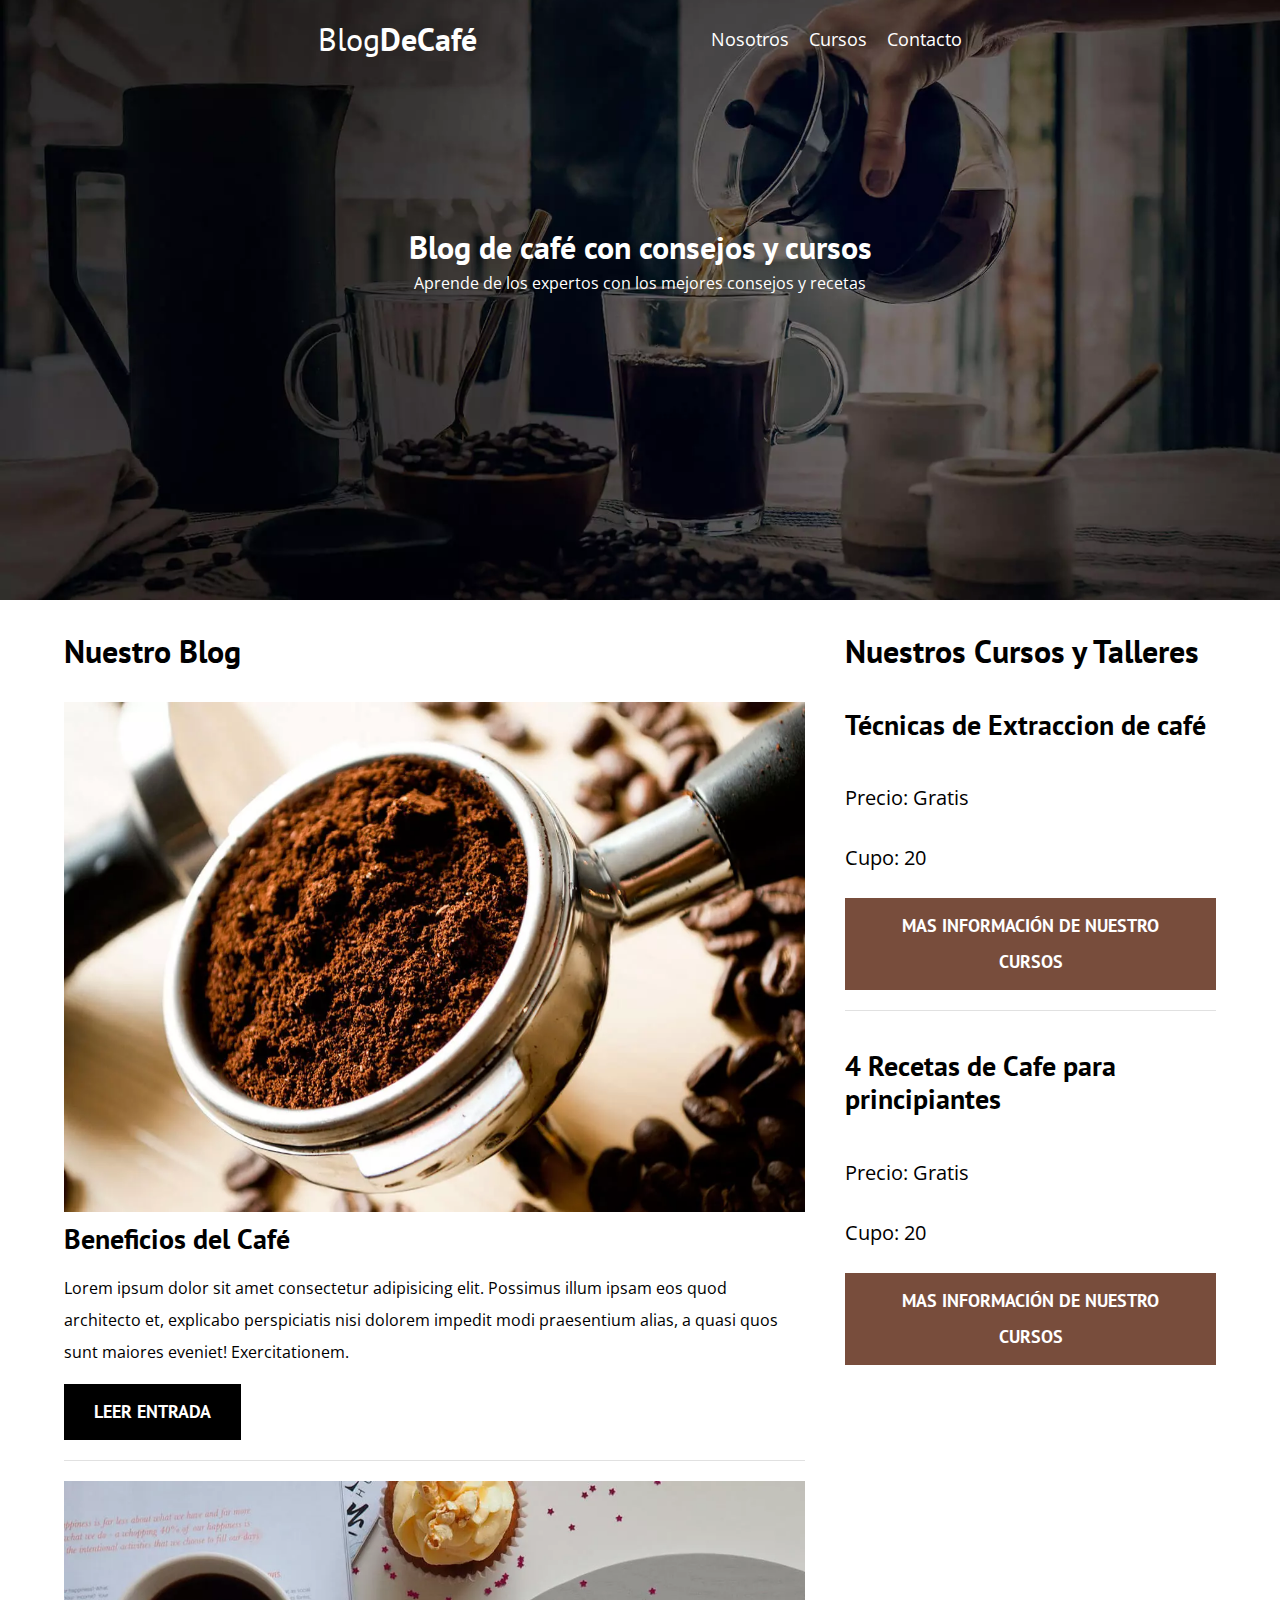
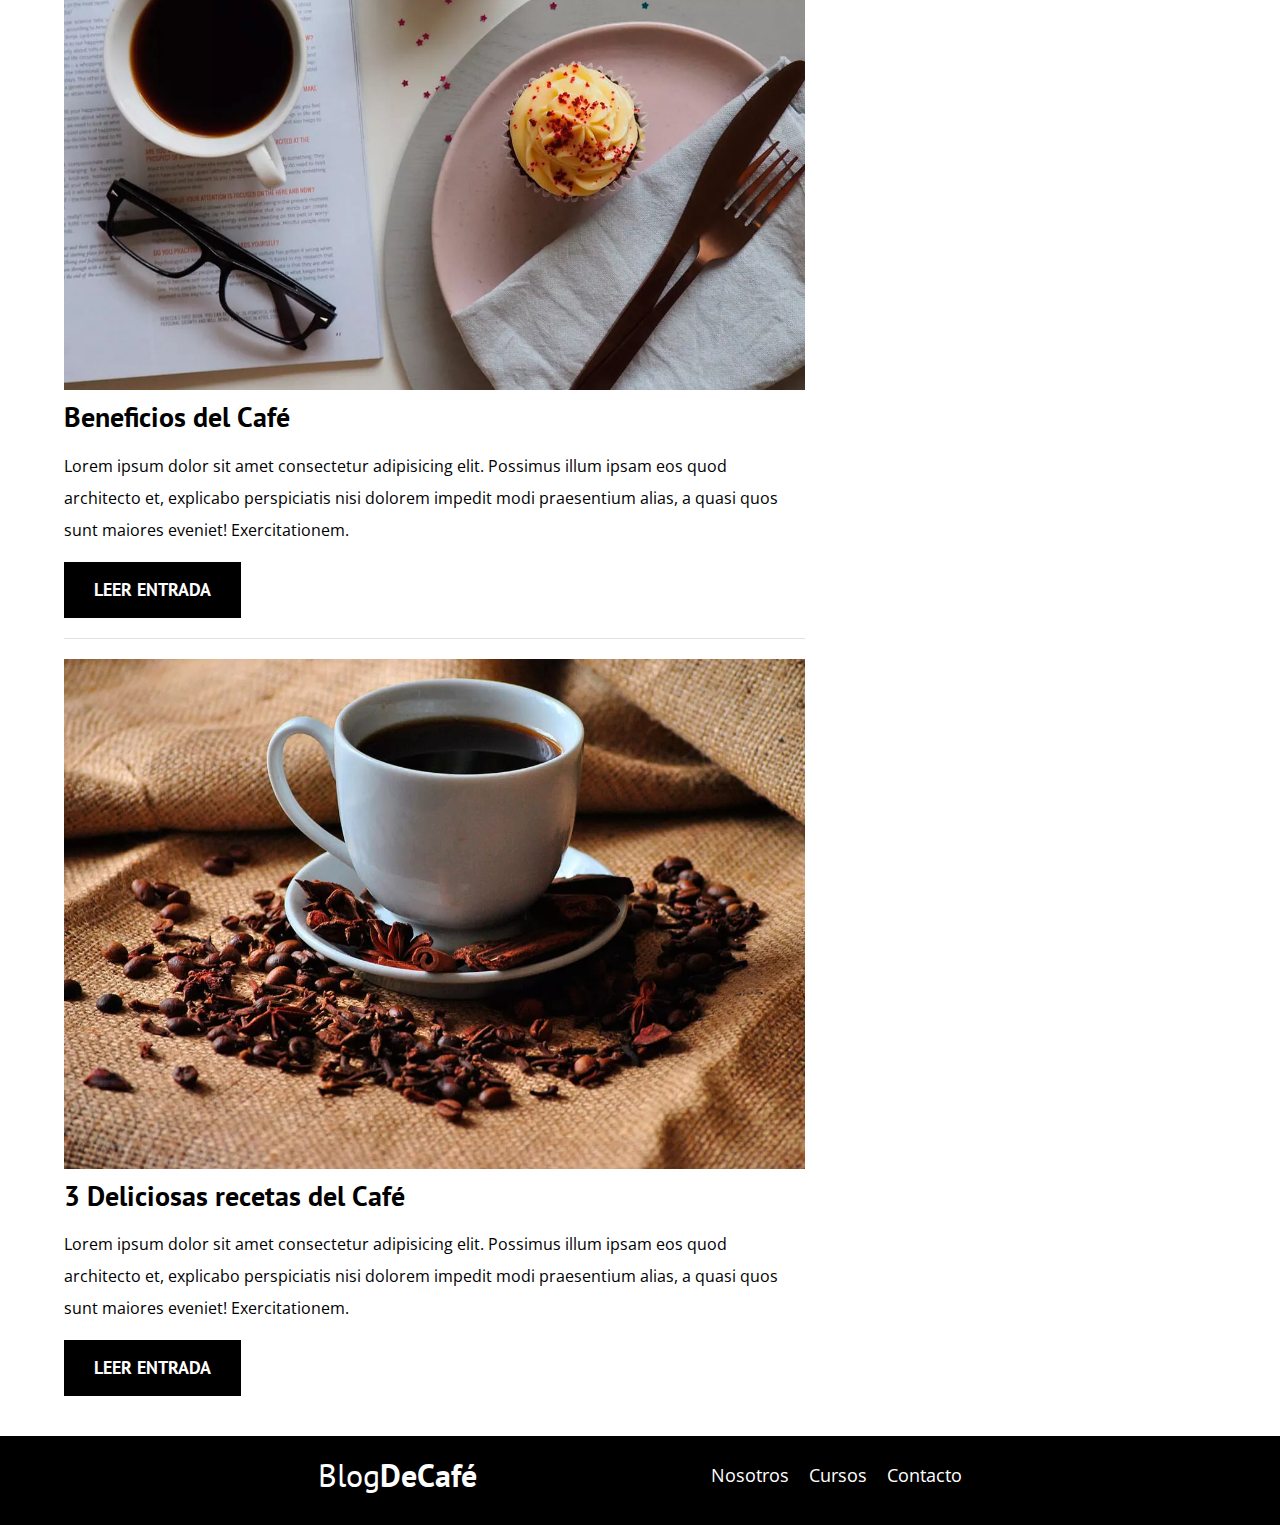
<file: index.html>
<!DOCTYPE html>
<html lang="en">
<head>
    <meta charset="UTF-8">
    <meta name="viewport" content="width=device-width, initial-scale=1.0">
    <meta name="description" content="Paguina Web de una Cafeteria">
    <!-- prefetch -->
    <link rel="prefetch" href="cursos.html" as="document">

    <!-- Preload -->
    <link rel="preload" href="css/style.css" as="style">
    <link rel="stylesheet" href="css/style.css">
    <link rel="preload" href="css/normalize.css" as="style">
    <link rel="stylesheet" href="css/normalize.css">

    <link rel="preconnect" href="https://fonts.googleapis.com">
    <link rel="preconnect" href="https://fonts.gstatic.com" crossorigin>
    <link rel="preload" href="https://fonts.googleapis.com/css2?family=Open+Sans:wdth@75..100&family=PT+Sans:wght@400;700&display=swap" crossorigin as="font">
    <link href="https://fonts.googleapis.com/css2?family=Open+Sans:wdth@75..100&family=PT+Sans:wght@400;700&display=swap" rel="stylesheet">

    <link rel="preload" href="img/banner.jpg" as="image">
    <title>Blogofcoffe</title>
</head>
<body>
    <header class="header">
        <div class="contenedor">
            <div class="barra">

                <a href="index.html" class="logo centrar-texto no-margin"><h1 class="logo__nombre no-margin">Blog<span class="logo__bold">DeCafé</span></h1></a>
                <nav class="navegacion centrar-texto">
                    <a href="nosotros.html" class="navegacion__enlace">Nosotros</a>
                    <a href="cursos.html" class="navegacion__enlace">Cursos</a>
                    <a href="contacto.html" class="navegacion__enlace">Contacto</a>
                </nav>
            </div>
        </div>
        <div class="header__texto centrar-texto">
            <h1 class="no-margin"> Blog de café con consejos y cursos</h1>
            <p class="no-margin">Aprende de los expertos con los mejores consejos y recetas</p>
        </div>
    </header>
    <div class="contenedor contenido-principal">
        <main class="blog">
            <h3>Nuestro Blog</h3>
            <article class="entrada">
                <div class="entrada__blog">
                    <picture>
                        <source loading="lazy" srcset="img/blog1.webp" type="image/webp">
                        <img loading="lazy" src="img/blog1.jpg" alt="imagen blog">
                    </picture>
                </div>
                <div class="entrada__contenido">
                    <h4 class="no-margin">Beneficios del Café</h4>
                    <p>Lorem ipsum dolor sit amet consectetur adipisicing elit. Possimus illum ipsam eos quod architecto et, explicabo perspiciatis nisi dolorem impedit modi praesentium alias, a quasi quos sunt maiores eveniet! Exercitationem.</p>
                    <a href="entrada.html" class="boton boton--primario">Leer Entrada</a>
                </div>
            </article>
            <article class="entrada">
                <div class="entrada__blog">
                    <picture>
                        <source loading="lazy" srcset="img/blog2.webp" type="image/webp">
                        <img loading="lazy" src="img/blog2.jpg" alt="imagen blog">
                    </picture>
                </div>
                <div class="entrada__contenido">
                    <h4 class="no-margin">Beneficios del Café</h4>
                    <p>Lorem ipsum dolor sit amet consectetur adipisicing elit. Possimus illum ipsam eos quod architecto et, explicabo perspiciatis nisi dolorem impedit modi praesentium alias, a quasi quos sunt maiores eveniet! Exercitationem.</p>
                    <a href="entrada.html" class="boton boton--primario">Leer Entrada</a>
                </div>
            </article>
            <article class="entrada">
                <div class="entrada__blog">
                    <picture>
                        <source loading="lazy" srcset="img/blog3.webp" type="image/webp">
                        <img loading="lazy" src="img/blog3.jpg" alt="imagen blog">
                    </picture>
                </div>
                <div class="entrada__contenido">
                    <h4 class="no-margin">3 Deliciosas recetas del Café</h4>
                    <p>Lorem ipsum dolor sit amet consectetur adipisicing elit. Possimus illum ipsam eos quod architecto et, explicabo perspiciatis nisi dolorem impedit modi praesentium alias, a quasi quos sunt maiores eveniet! Exercitationem.</p>
                    <a href="entrada.html" class="boton boton--primario">Leer Entrada</a>
                </div>
            </article>
        </main>
        <aside class="aside">
            <h3>Nuestros Cursos y Talleres</h3>
            <ul class="cursos no-padding">
                <li class="widget-curso">
                    <h4>Técnicas de Extraccion de café</h4>
                    <p class="widget-curso__label">Precio:
                        <span class="widget-curso__info">Gratis</span>
                    </p>
                    <p class="widget-curso__label">Cupo:
                        <span class="widget-curso__info">20</span>
                    </p>
                    <a href="entrada.html" class="boton boton--secundario">Mas Información de Nuestro Cursos</a>
                </li>
                <li class="widget-curso">
                    <h4>4 Recetas de Cafe para principiantes</h4>
                    <p class="widget-curso__label">Precio:
                        <span class="widget-curso__info">Gratis</span>
                    </p>
                    <p class="widget-curso__label">Cupo:
                        <span class="widget-curso__info">20</span>
                    </p>
                    <a href="entrada.html" class="boton boton--secundario">Mas Información de Nuestro Cursos</a>
                </li>
            </ul>
        </aside>
    </div>
    <footer class="footer">
        <div class="contenedor">
            <div class="barra">

                <a href="index.html" class="logo centrar-texto no-margin"><h1 class="logo__nombre no-margin">Blog<span class="logo__bold">DeCafé</span></h1></a>
                <nav class="navegacion centrar-texto">
                    <a href="nosotros.html" class="navegacion__enlace">Nosotros</a>
                    <a href="cursos.html" class="navegacion__enlace">Cursos</a>
                    <a href="contacto.html" class="navegacion__enlace">Contacto</a>
                </nav>
            </div>
        </div>
    </footer>
    <script src="js/moderninz.js"></script>
</body>
</html>
</file>
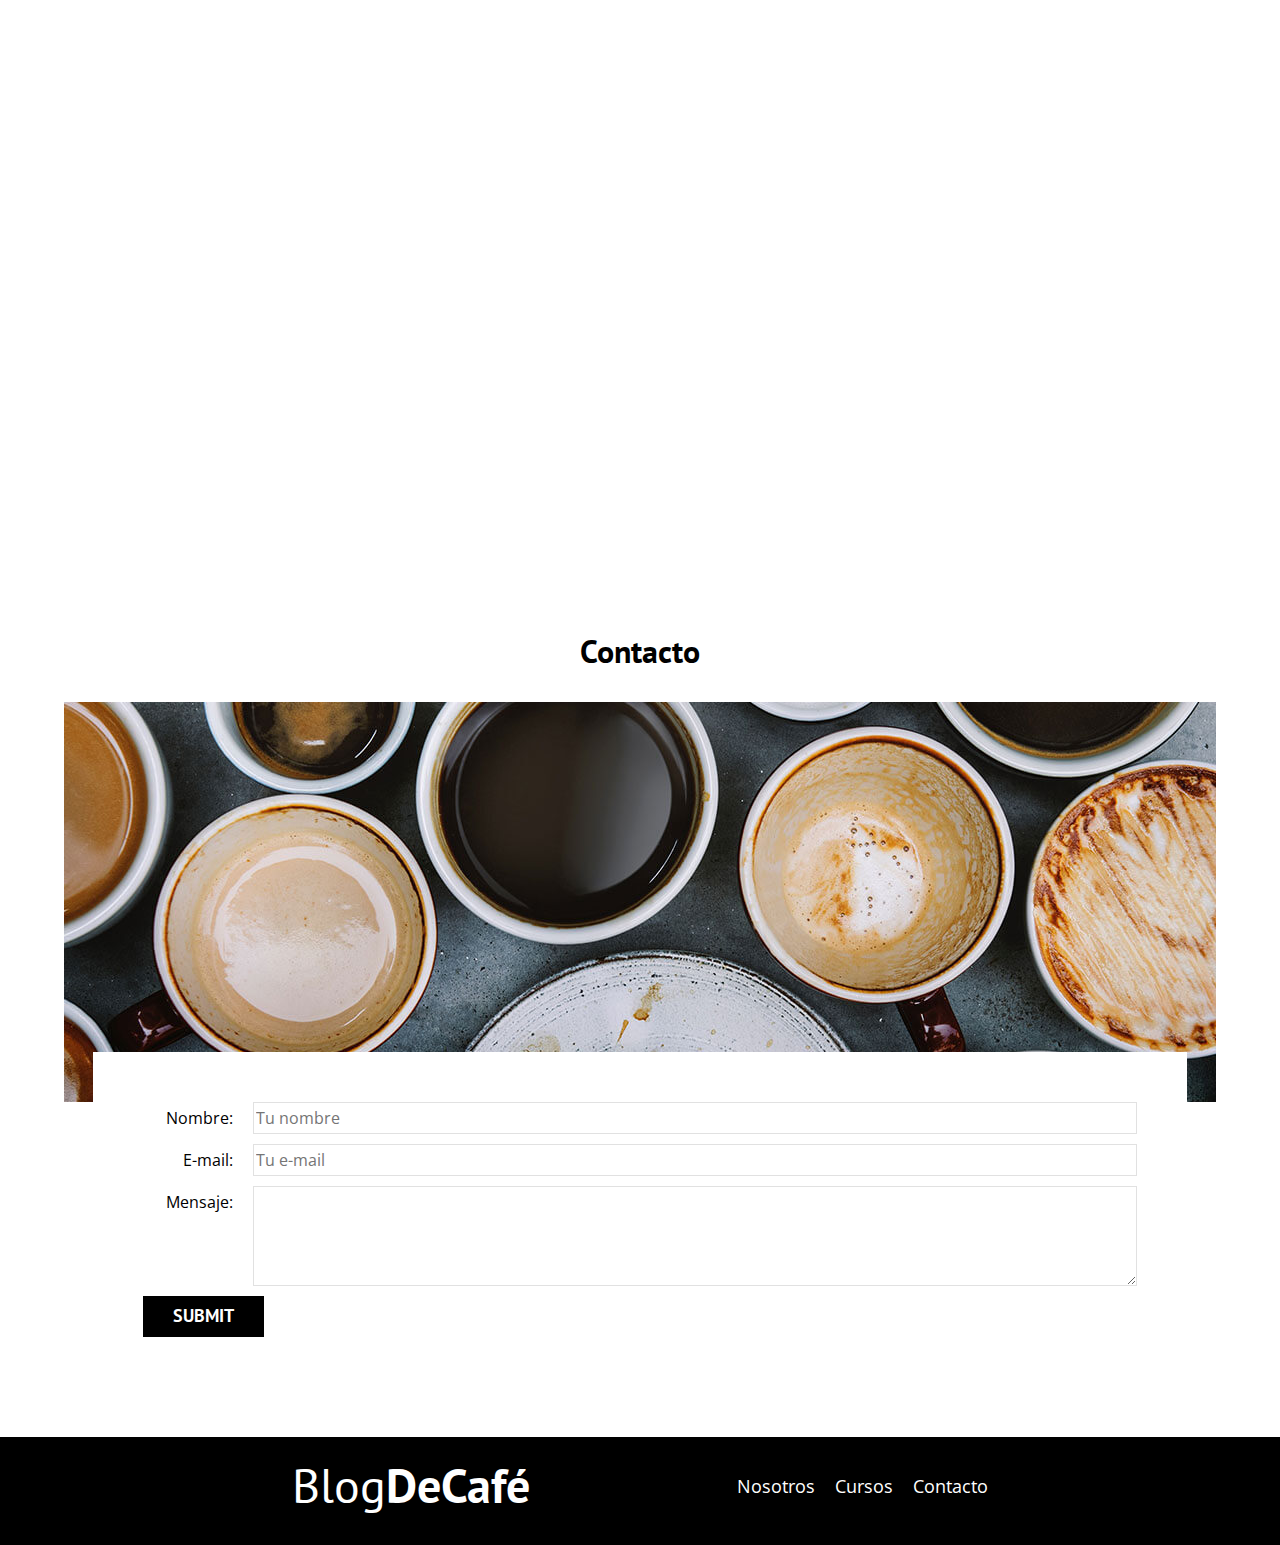
<file: contacto.html>
<!DOCTYPE html>
<html lang="en">
<head>
    <meta charset="UTF-8">
    <meta name="viewport" content="width=device-width, initial-scale=1.0">
    <link rel="preconnect" href="https://fonts.googleapis.com">
    <link rel="preconnect" href="https://fonts.gstatic.com" crossorigin>
    <link href="https://fonts.googleapis.com/css2?family=Open+Sans:wdth@75..100&family=PT+Sans:wght@400;700&display=swap" rel="stylesheet">
    <link rel="preconnect" href="css/style.css">
    <link rel="stylesheet" href="css/normalize.css">
    <link rel="stylesheet" href="css/style.css">
    <title>Blogofcoffe</title>
</head>
<body>
    <header class="header">
        <div class="contenedor">
            <div class="barra">

                <a href="index.html" class="logo centrar-texto no-margin"><h1 class="logo__nombre no-margin">Blog<span class="logo__bold">DeCafé</span></h1></a>
                <nav class="navegacion centrar-texto">
                    <a href="nosotros.html" class="navegacion__enlace">Nosotros</a>
                    <a href="cursos.html" class="navegacion__enlace">Cursos</a>
                    <a href="contacto.html" class="navegacion__enlace">Contacto</a>
                </nav>
            </div>
        </div>
        <div class="header__texto centrar-texto">
            <h1 class="no-margin"> Blog de café con consejos y cursos</h1>
            <p class="no-margin">Aprende de los expertos con los mejores consejos y recetas</p>
        </div>
    </header>
    <main class="contenedor">
        <h3 class="centrar-texto">
            Contacto
        </h3>
        <div class="img"></div>
        <form class="formulario">
            <div class="campo">
                <label for="nombre" class="campo__label">Nombre:</label>
                <input type="text" class="campo__entrada" placeholder="Tu nombre" id="nombre">
            </div>
            <div class="campo">
                <label for="email" class="campo__label">E-mail:</label>
                <input type="text" class="campo__entrada" placeholder="Tu e-mail" id="email">
            </div>
            <div class="campo">
                <label for="mensaje" class="campo__label">Mensaje: </label>
                <textarea class="campo__entrada campo__entrada--area" id="mensaje"></textarea>
            </div>
            <div class="campo">
                <input type="submit" class="boton boton--primario">
            </div>
        </form>
    </main>
    <footer class="footer">
        <div class="contenedor">
            <div class="barra">

                <a href="index.html" class="logo centrar-texto no-margin"><h1 class="logo__nombre no-margin">Blog<span class="logo__bold">DeCafé</span></h1></a>
                <nav class="navegacion centrar-texto">
                    <a href="nosotros.html" class="navegacion__enlace">Nosotros</a>
                    <a href="cursos.html" class="navegacion__enlace">Cursos</a>
                    <a href="contacto.html" class="navegacion__enlace">Contacto</a>
                </nav>
            </div>
        </div>
    </footer>
</body>
</html>
</file>
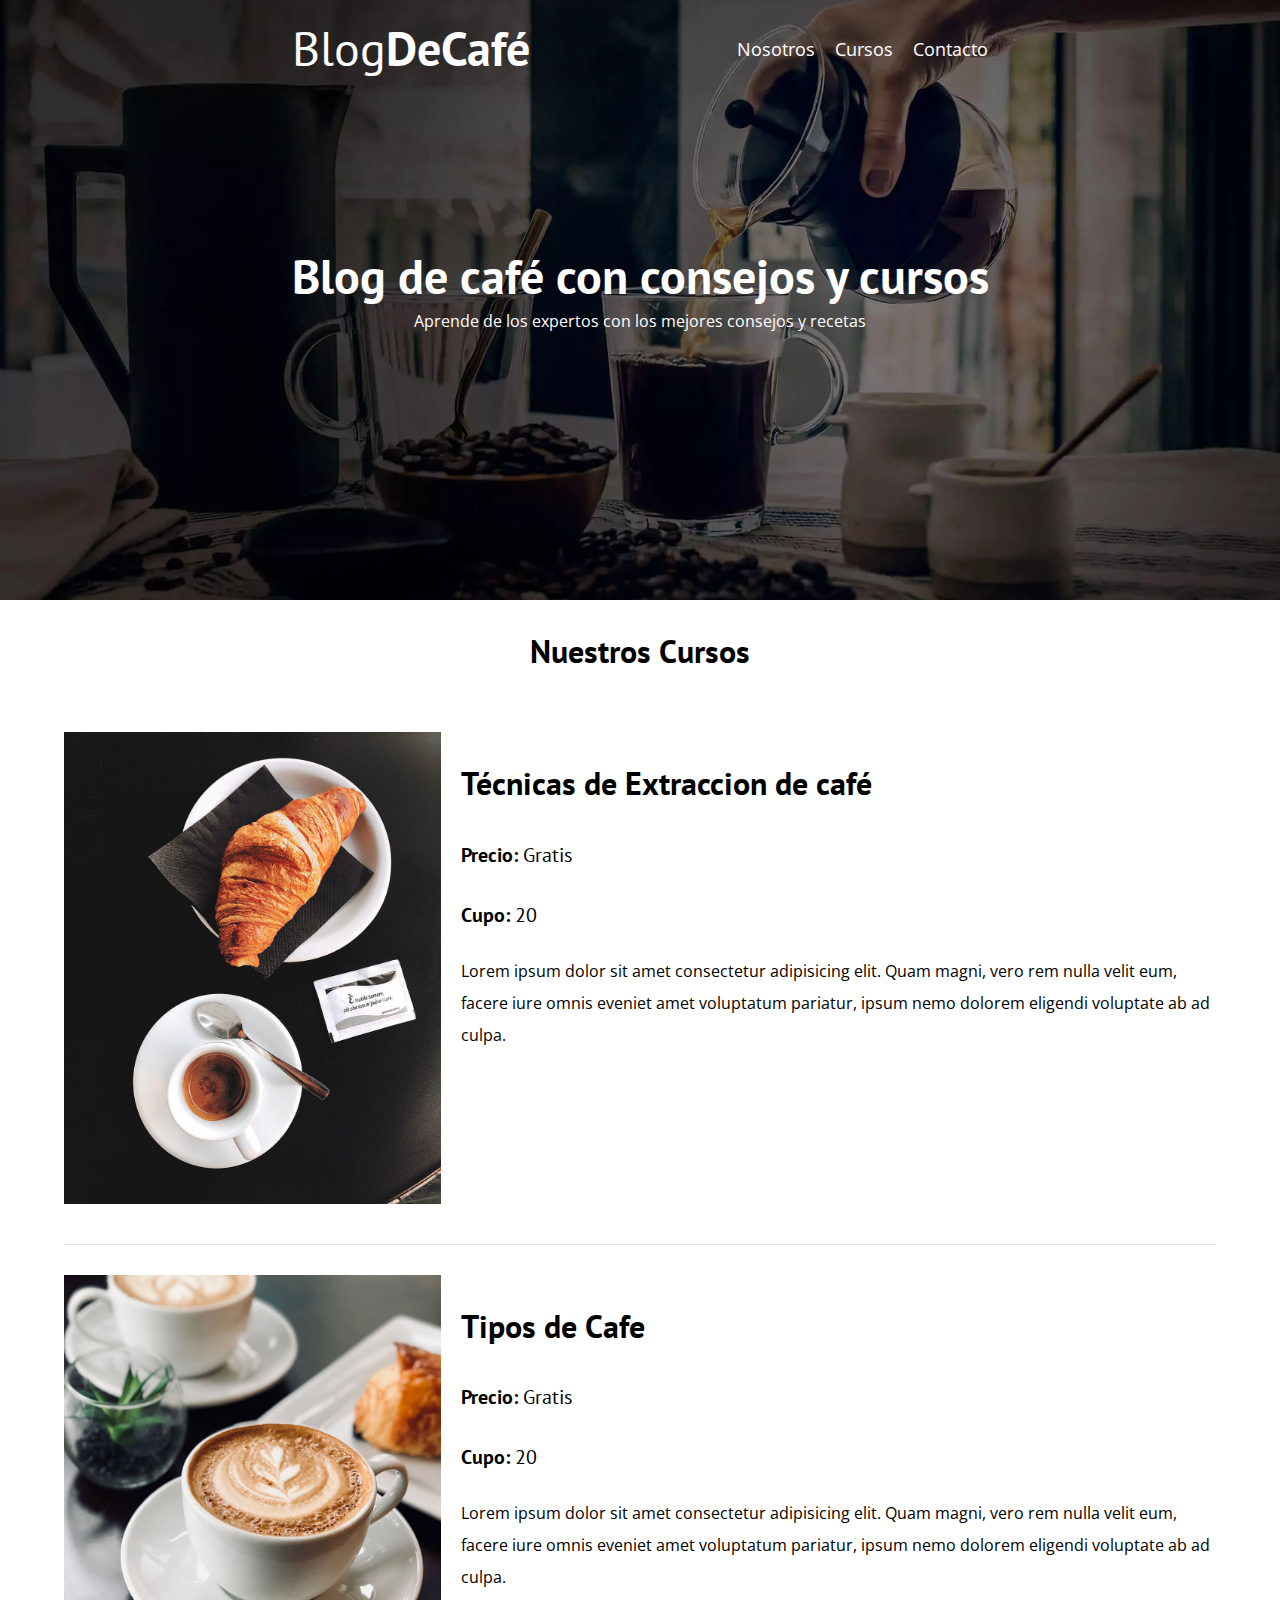
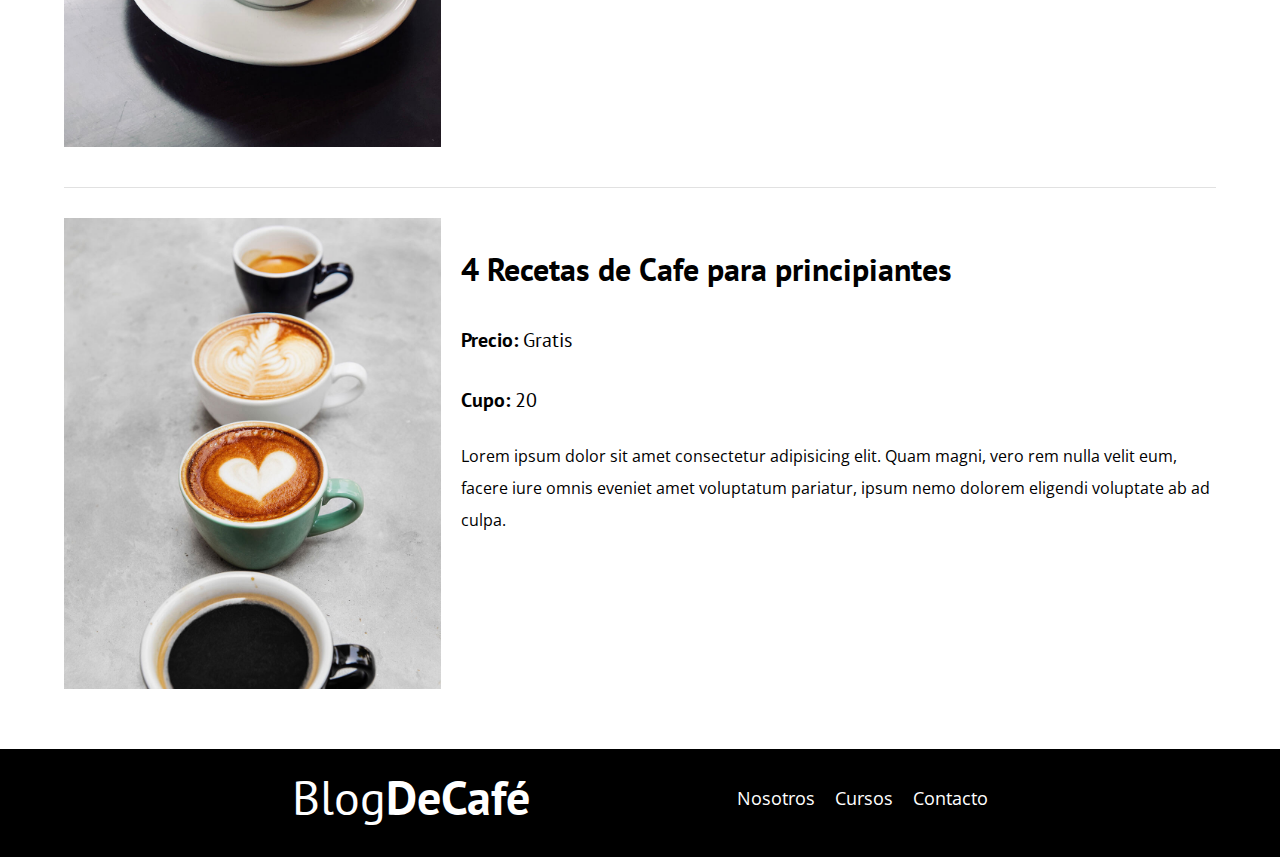
<file: cursos.html>
<!DOCTYPE html>
<html lang="en">
<head>
    <meta charset="UTF-8">
    <meta name="viewport" content="width=device-width, initial-scale=1.0">
    <link rel="preconnect" href="https://fonts.googleapis.com">
    <link rel="preconnect" href="https://fonts.gstatic.com" crossorigin>
    <link href="https://fonts.googleapis.com/css2?family=Open+Sans:wdth@75..100&family=PT+Sans:wght@400;700&display=swap" rel="stylesheet">
    <link rel="preconnect" href="css/style.css">
    <link rel="stylesheet" href="css/normalize.css">
    <link rel="stylesheet" href="css/style.css">
    <title>Blogofcoffe</title>
</head>
<body>
    <header class="header">
        <div class="contenedor">
            <div class="barra">

                <a href="index.html" class="logo centrar-texto no-margin"><h1 class="logo__nombre no-margin">Blog<span class="logo__bold">DeCafé</span></h1></a>
                <nav class="navegacion centrar-texto">
                    <a href="nosotros.html" class="navegacion__enlace">Nosotros</a>
                    <a href="cursos.html" class="navegacion__enlace">Cursos</a>
                    <a href="contacto.html" class="navegacion__enlace">Contacto</a>
                </nav>
            </div>
        </div>
        <div class="header__texto centrar-texto">
            <h1 class="no-margin"> Blog de café con consejos y cursos</h1>
            <p class="no-margin">Aprende de los expertos con los mejores consejos y recetas</p>
        </div>
    </header>
    <main class="contenedor">
        <h3 class="centrar-texto">
            Nuestros Cursos
        </h3>
        <div class="cursos">
            <div class="curso">
                <div class="curso__img">
                    <img loading="lazy" src="img/curso1.jpg" alt="Imagen de curso">
                </div>
                <div class="curso__informacion">
                    <h3>Técnicas de Extraccion de café</h3>
                    <p class="curso__label">Precio:
                        <span class="curso__info">Gratis</span>
                    </p>
                    <p class="curso__label">Cupo:
                        <span class="curso__info">20</span>
                    </p>
                    <p>Lorem ipsum dolor sit amet consectetur adipisicing elit. Quam magni, vero rem nulla velit eum, facere iure omnis eveniet amet voluptatum pariatur, ipsum nemo dolorem eligendi voluptate ab ad culpa.</p>
                </div>
            </div><!--curso-->
            <div class="curso">
                <div class="curso__img">
                    <img loading="lazy" src="img/curso2.jpg" alt="Imagen de curso">
                </div>
                <div class="curso__informacion">
                    <h3>Tipos de Cafe</h3>
                    <p class="curso__label">Precio:
                        <span class="curso__info">Gratis</span>
                    </p>
                    <p class="curso__label">Cupo:
                        <span class="curso__info">20</span>
                    </p>
                    <p>Lorem ipsum dolor sit amet consectetur adipisicing elit. Quam magni, vero rem nulla velit eum, facere iure omnis eveniet amet voluptatum pariatur, ipsum nemo dolorem eligendi voluptate ab ad culpa.</p>
                </div>
            </div><!--curso-->
            <div class="curso">
                <div class="curso__img">
                    <img loading="lazy" src="img/curso3.jpg" alt="Imagen de curso">
                </div>
                <div class="curso__informacion">
                    <h3>4 Recetas de Cafe para principiantes</h3>
                    <p class="curso__label">Precio:
                        <span class="curso__info">Gratis</span>
                    </p>
                    <p class="curso__label">Cupo:
                        <span class="curso__info">20</span>
                    </p>
                    <p class="curso__descripcion">Lorem ipsum dolor sit amet consectetur adipisicing elit. Quam magni, vero rem nulla velit eum, facere iure omnis eveniet amet voluptatum pariatur, ipsum nemo dolorem eligendi voluptate ab ad culpa.</p>
                </div>
            </div><!--curso-->
        </div> <!--cursos -->
    </main>
    <footer class="footer">
        <div class="contenedor">
            <div class="barra">

                <a href="index.html" class="logo centrar-texto no-margin"><h1 class="logo__nombre no-margin">Blog<span class="logo__bold">DeCafé</span></h1></a>
                <nav class="navegacion centrar-texto">
                    <a href="nosotros.html" class="navegacion__enlace">Nosotros</a>
                    <a href="cursos.html" class="navegacion__enlace">Cursos</a>
                    <a href="contacto.html" class="navegacion__enlace">Contacto</a>
                </nav>
            </div>
        </div>
    </footer>

    <script src="js/moderninz.js"></script>
</body>
</html>
</file>
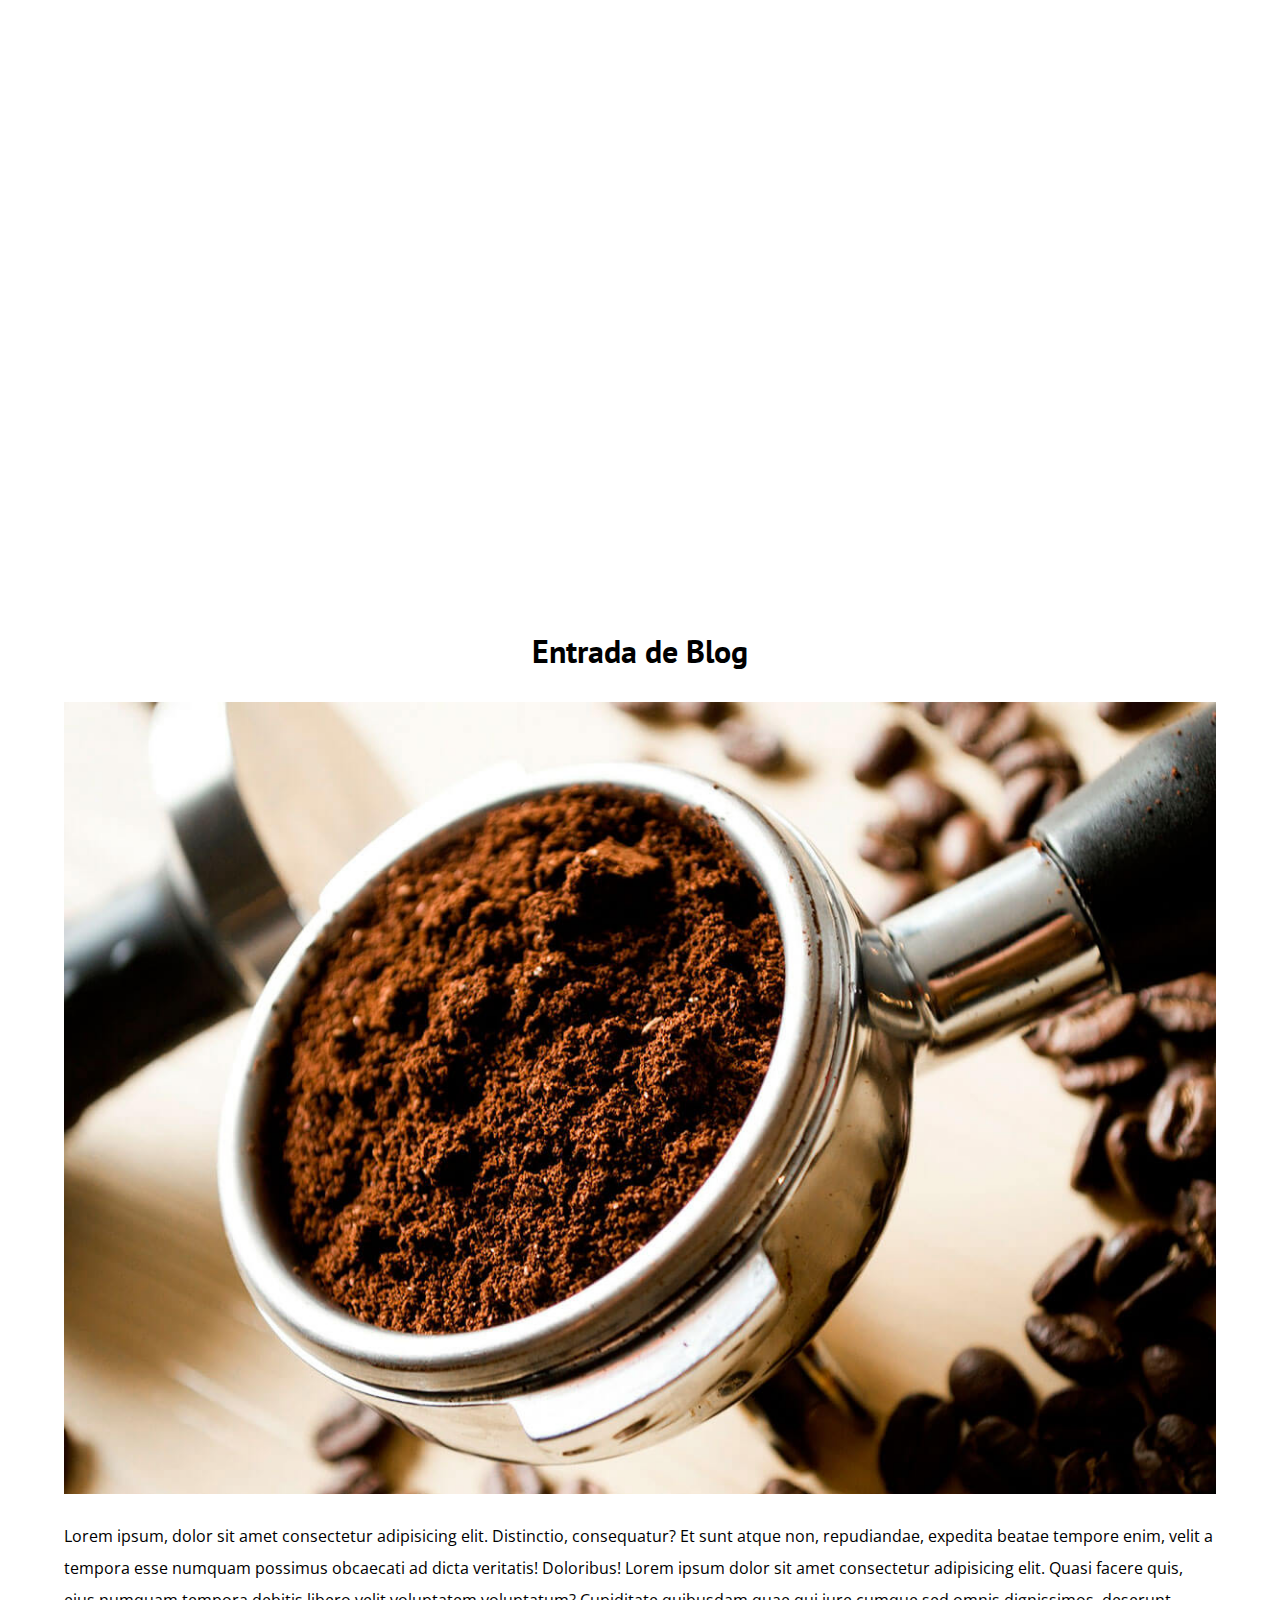
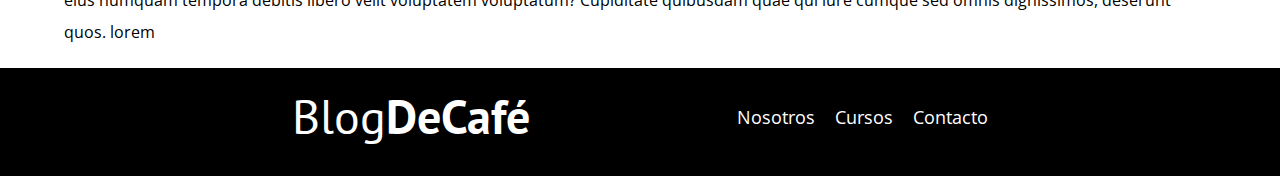
<file: entrada.html>
<!DOCTYPE html>
<html lang="en">
<head>
    <meta charset="UTF-8">
    <meta name="viewport" content="width=device-width, initial-scale=1.0">
    <link rel="preconnect" href="https://fonts.googleapis.com">
    <link rel="preconnect" href="https://fonts.gstatic.com" crossorigin>
    <link href="https://fonts.googleapis.com/css2?family=Open+Sans:wdth@75..100&family=PT+Sans:wght@400;700&display=swap" rel="stylesheet">
    <link rel="preconnect" href="css/style.css">
    <link rel="stylesheet" href="css/normalize.css">
    <link rel="stylesheet" href="css/style.css">
    <title>Blogofcoffe</title>
</head>
<body>
    <header class="header">
        <div class="contenedor">
            <div class="barra">

                <a href="index.html" class="logo centrar-texto no-margin"><h1 class="logo__nombre no-margin">Blog<span class="logo__bold">DeCafé</span></h1></a>
                <nav class="navegacion centrar-texto">
                    <a href="nosotros.html" class="navegacion__enlace">Nosotros</a>
                    <a href="cursos.html" class="navegacion__enlace">Cursos</a>
                    <a href="contacto.html" class="navegacion__enlace">Contacto</a>
                </nav>
            </div>
        </div>
        <div class="header__texto centrar-texto">
            <h1 class="no-margin"> Blog de café con consejos y cursos</h1>
            <p class="no-margin">Aprende de los expertos con los mejores consejos y recetas</p>
        </div>
    </header>
    <main class="contenedor entrada-blog">
        <h3 class="centrar-texto">
            Entrada de Blog
        </h3>
        <div class="entrada-blog__img">
            <img src="img/blog1.jpg" alt="Imagen de entrada">
        </div>
        <p class="entrada-blog__descripcion">
            Lorem ipsum, dolor sit amet consectetur adipisicing elit. Distinctio, consequatur? Et sunt atque non, repudiandae, expedita beatae tempore enim, velit a tempora esse numquam possimus obcaecati ad dicta veritatis! Doloribus!
            Lorem ipsum dolor sit amet consectetur adipisicing elit. Quasi facere quis, eius numquam tempora debitis libero velit voluptatem voluptatum? Cupiditate quibusdam quae qui iure cumque sed omnis dignissimos, deserunt quos.
            lorem
        </p>
    </main>
    <footer class="footer">
        <div class="contenedor">
            <div class="barra">

                <a href="index.html" class="logo centrar-texto no-margin"><h1 class="logo__nombre no-margin">Blog<span class="logo__bold">DeCafé</span></h1></a>
                <nav class="navegacion centrar-texto">
                    <a href="nosotros.html" class="navegacion__enlace">Nosotros</a>
                    <a href="cursos.html" class="navegacion__enlace">Cursos</a>
                    <a href="contacto.html" class="navegacion__enlace">Contacto</a>
                </nav>
            </div>
        </div>
    </footer>
</body>
</html>
</file>
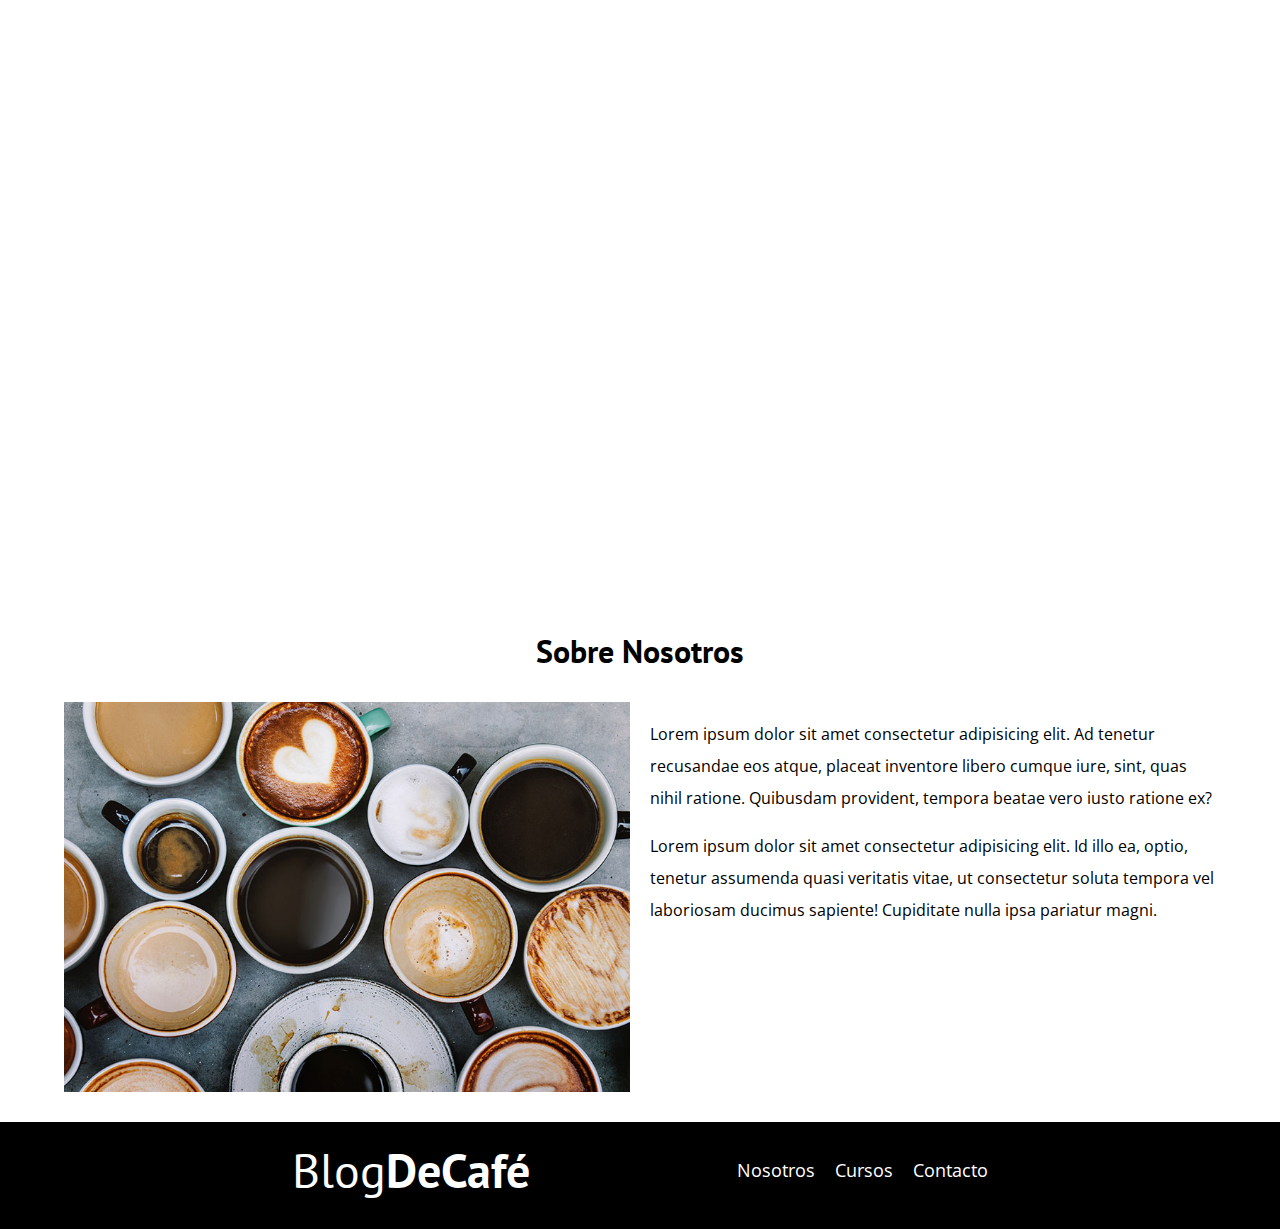
<file: nosotros.html>
<!DOCTYPE html>
<html lang="en">
<head>
    <meta charset="UTF-8">
    <meta name="viewport" content="width=device-width, initial-scale=1.0">
    <link rel="preconnect" href="https://fonts.googleapis.com">
    <link rel="preconnect" href="https://fonts.gstatic.com" crossorigin>
    <link href="https://fonts.googleapis.com/css2?family=Open+Sans:wdth@75..100&family=PT+Sans:wght@400;700&display=swap" rel="stylesheet">
    <link rel="preconnect" href="css/style.css">
    <link rel="stylesheet" href="css/normalize.css">
    <link rel="stylesheet" href="css/style.css">
    <title>Blogofcoffe</title>
</head>
<body>
    <header class="header">
        <div class="contenedor">
            <div class="barra">

                <a href="index.html" class="logo centrar-texto no-margin"><h1 class="logo__nombre no-margin">Blog<span class="logo__bold">DeCafé</span></h1></a>
                <nav class="navegacion centrar-texto">
                    <a href="nosotros.html" class="navegacion__enlace">Nosotros</a>
                    <a href="cursos.html" class="navegacion__enlace">Cursos</a>
                    <a href="contacto.html" class="navegacion__enlace">Contacto</a>
                </nav>
            </div>
        </div>
        <div class="header__texto centrar-texto">
            <h1 class="no-margin"> Blog de café con consejos y cursos</h1>
            <p class="no-margin">Aprende de los expertos con los mejores consejos y recetas</p>
        </div>
    </header>
    <main class="contenedor">
        <h3 class="centrar-texto">Sobre Nosotros</h3>
        <div class="sobre-nosotros">
            <div class="sobre-nosotros__img">
                <img src="img/nosotros.jpg" alt="Imagen sobre nosotros">
            </div>
            <div class="sobre-nosotros__texto">
                <p>Lorem ipsum dolor sit amet consectetur adipisicing elit. Ad tenetur recusandae eos atque, placeat inventore libero cumque iure, sint, quas nihil ratione. Quibusdam provident, tempora beatae vero iusto ratione ex?</p>
                <p>Lorem ipsum dolor sit amet consectetur adipisicing elit. Id illo ea, optio, tenetur assumenda quasi veritatis vitae, ut consectetur soluta tempora vel laboriosam ducimus sapiente! Cupiditate nulla ipsa pariatur magni.</p>
            </div>
        </div>
    </main>
    <footer class="footer">
        <div class="contenedor">
            <div class="barra">

                <a href="index.html" class="logo centrar-texto no-margin"><h1 class="logo__nombre no-margin">Blog<span class="logo__bold">DeCafé</span></h1></a>
                <nav class="navegacion centrar-texto">
                    <a href="nosotros.html" class="navegacion__enlace">Nosotros</a>
                    <a href="cursos.html" class="navegacion__enlace">Cursos</a>
                    <a href="contacto.html" class="navegacion__enlace">Contacto</a>
                </nav>
            </div>
        </div>
    </footer>
</body>
</html>
</file>
<file: css/style.css>
:root{
    --fuenteHeading: "PT Sans", sans-serif;
    --fuenteParrafos: "Open Sans", sans-serif;

    --primario: #784d3c;
    --gris: #e1e1e1;
    --blanco: #fff;
    --black: #000;
}

html{
    box-sizing: border-box;
    font-size: 62.5%;
}
*, *:after, *::before{
    box-sizing: inherit;
}

body{
    font-size: 1.6rem;
    font-family: var(--fuenteParrafos);
    line-height: 2;
}

/* Globales */
.contenedor{
    max-width: 120rem;
    width: 90%;
    margin: 0 auto;
}

a{
    text-decoration: none;
}
h1, h2, h3, h4{
    font-family: var(--fuenteHeading);
    line-height: 1.2;
}
h1{
    font-size: 4.8rem;
}
h2{
    font-size: 4rem;
}
h3{
    font-size: 3.2rem;
}
h4{
    font-size: 2.8rem;
}
img{
    max-width: 100%;
}

/* Utilitys */
.no-margin{
    margin: 0;
}
.no-padding{
    padding: 0;
}
.centrar-texto{
    text-align: center;
}

/* Header */
.webp .header{
    background-image: url(../img/banner.webp);
}

.no-webp .header{
    background-image: url(../img/banner.jpg);
}
.header{
    height: 60rem;
    background-position: center center;
    background-size: cover;
    background-repeat: no-repeat;
}
.header__texto{
    color: var(--blanco);
    margin-top: 5rem;
}
@media (min-width: 768px) { 
    .header__texto{
        margin-top: 15rem;
    } 
}
/* Barra de navegación */
.barra{
    padding: 2rem;
}
@media (min-width: 768px) { 
    .barra{
        display: flex;
        justify-content: space-evenly;
        align-items: center;
    } 
}
.logo{
    color: var(--blanco);
}
.logo__nombre{
    font-weight: 400;
}
.logo__bold{
    font-weight: 700;
}
@media (min-width: 768px) { 
    .navegacion{
        display: flex;
        flex-direction: row;
        gap: 2rem;
    } 
}
.navegacion__enlace{
    color: var(--blanco);
    display: block;
    font-size: 1.8rem;
}

/* blog */
@media (min-width: 768px) { 
    .contenido-principal{
        display: grid;
        grid-template-columns: 2fr 1fr;
        gap: 4rem;
    } 
}

.entrada{
    margin-bottom: 2rem;
    border-bottom: 1px solid var(--gris);
}
.entrada:last-of-type{
    margin: 0;
    border: none;
}
.boton{
    display: block;
    color: var(--blanco);
    text-align: center;
    padding: 1rem 3rem;
    text-transform: uppercase;
    font-size: 1.8rem;
    font-family: var(--fuenteHeading);
    font-weight: 700;
    margin-bottom: 2rem;
    border: none;
}
@media (min-width: 768px) { 
    .boton{
        display: inline-block;
    } 
}
.boton:hover{
    cursor: pointer;
}
.boton--primario{
    background-color: var(--black);
}
.boton--secundario{
    background-color: var(--primario);
}
.cursos{
    list-style: none;
}
.widget-curso{
    border-bottom: 1px solid var(--gris);
    margin-bottom: 2rem;
}
.widget-curso:last-child{
    border-bottom: none;
    margin-bottom: 0;
}
.curso__label, .curso__label{
    font-family: var(--fuenteHeading);
    font-weight: 700;
}
.curso__info, .curso__info{
    font-weight: 400;
}
.widget-curso__label, .widget-curso__info, .curso__info, .curso__label{
    font-size: 2rem;
}

/* Footer */
.footer{
    background-color: var(--black);
    padding-bottom: 1rem;
    margin-top: 2rem;
}

/* Nosotros */
@media (min-width: 768px) { 
    .sobre-nosotros{
        display: grid;
        grid-template-columns: repeat(2, 1fr);
        column-gap: 2rem;
    } 
}
.curso{
    padding: 3rem 0;
    border-bottom: 1px solid var(--gris);
}
@media (min-width: 768px) { 
    .curso{
        display: grid;
        grid-template-columns: 1fr 2fr;
        gap: 2rem;
    } 
}
.curso:last-of-type{
    border: none;
}

/* Imagen */
.img{
    background-image: url("/img/contacto.jpg");
    height: 40rem;
}

/* Contacto */
.formulario{
    background-color: var(--blanco);
    margin: -5rem auto 0 auto;
    width: 95%;
    padding: 5rem;
}
.campo{
    margin-bottom: 1rem;
    display: flex;
    column-gap: 2rem;
}
.campo__label{
    width: 9rem;
    text-align: right;
}
.campo__entrada{
    flex:1 ;
    border: 1px solid var(--gris);
}
.campo__entrada--area{
    height: 10rem;
}
</file>
